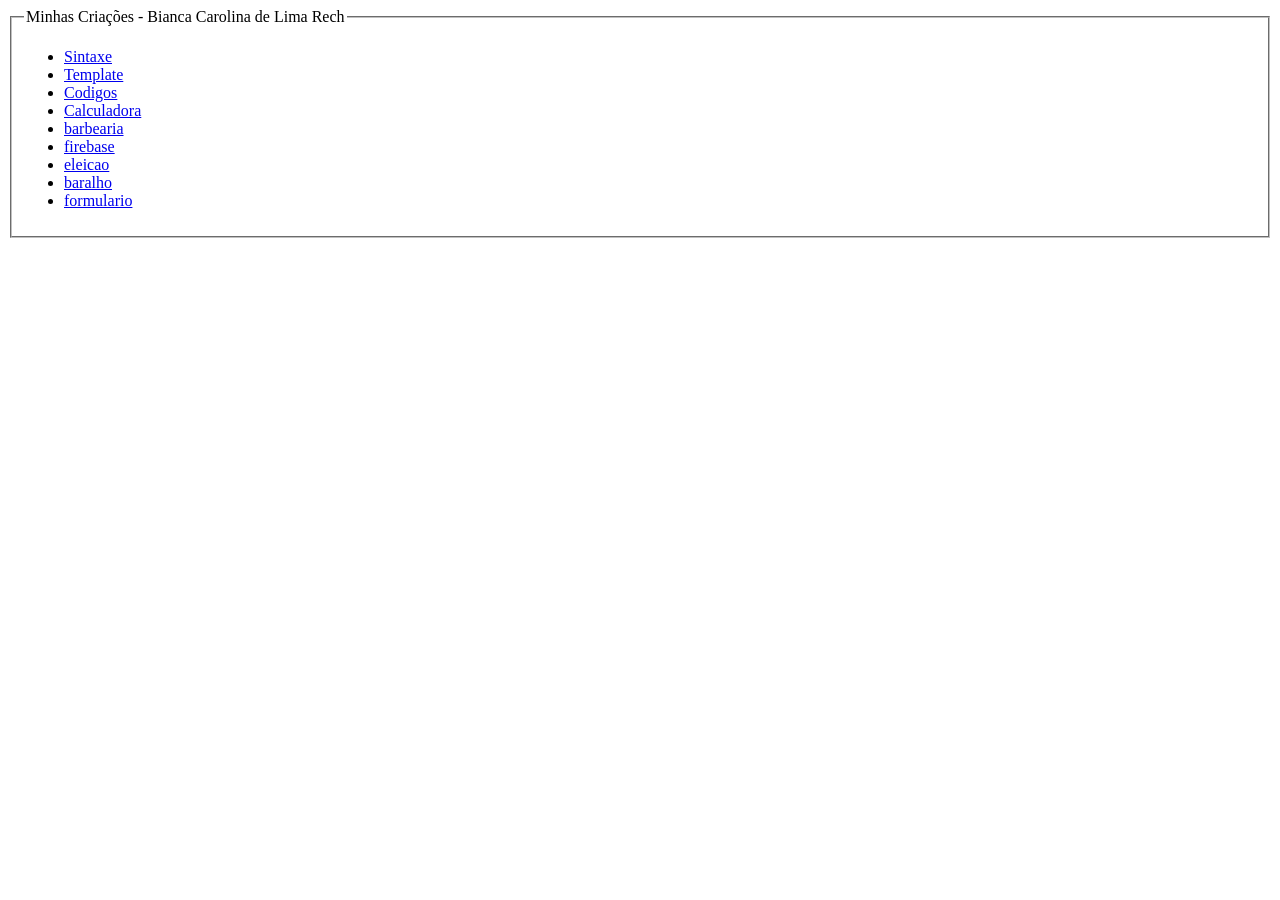
<file: index.html>
<!DOCTYPE html>
<html lang="PT-BR">
<head>
    <meta charset="UTF-8">
    <meta name="viewport" content="width=device-width, initial-scale=1.0">
    <title>Document</title>
</head>
<body>
    <fieldset>
        <legend>Minhas Criações - Bianca Carolina de Lima Rech</legend>
        <ul>
            <li><a href="sintaxe.html">Sintaxe</a></li>
            <li><a href="template.html">Template</a></li>
            <li><a href="codigos.html">Codigos</a></li>
            <li><a href="calculadora/calculadora.html">Calculadora</a></li>
            <li><a href="barbearia/barbearia.html">barbearia</a></li>
             <li><a href="firebase/firebase.html">firebase</a></li>
            <li><a href="eleicao/urna.html">eleicao</a></li>
            <li><a href="baralho/baralho.html">baralho</a></li>
            <li><a href="sistema/formulario.html">formulario</a></li>

        </ul>
    </fieldset>
</body>
</html>
</file>
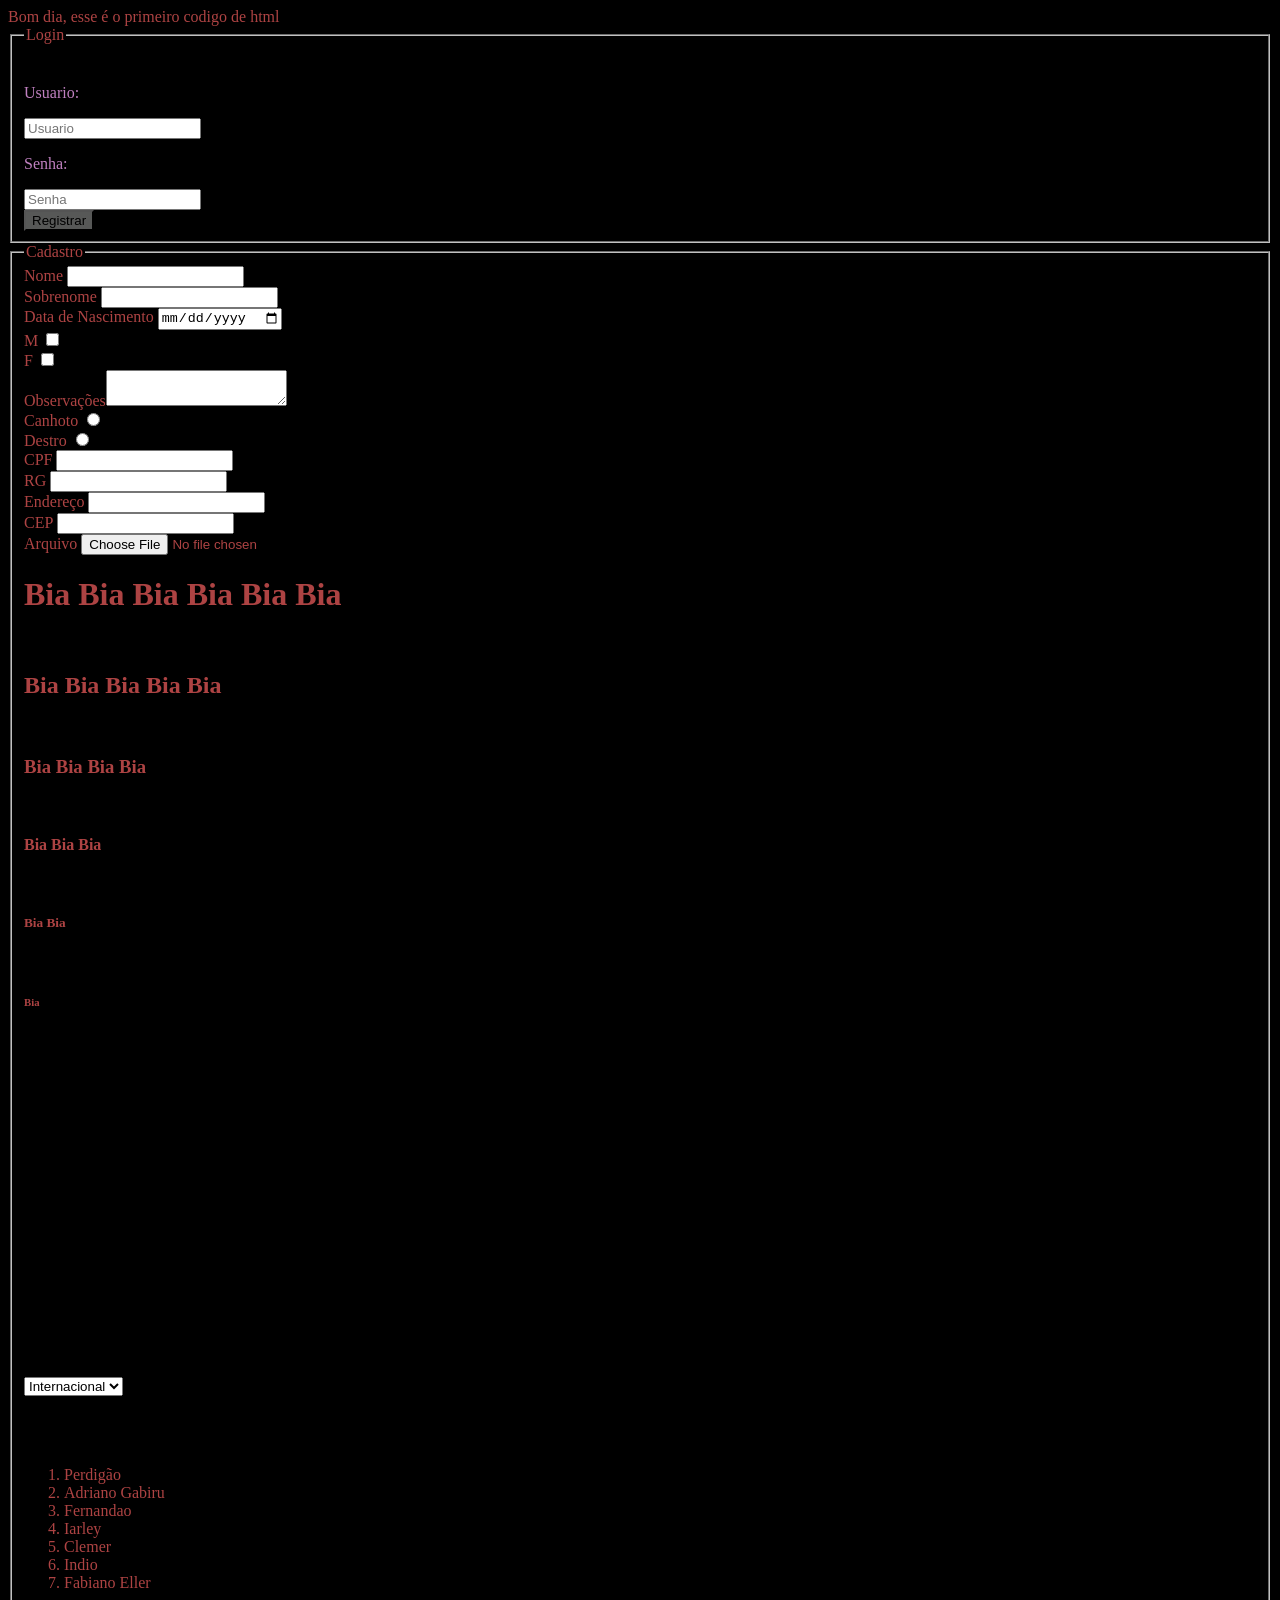
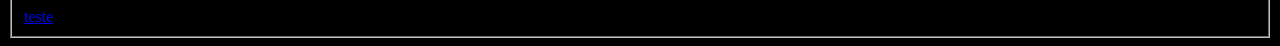
<file: codigos.html>
<!DOCTYPE html>
  <html lang="PT-BR">
      <head>
          <title>FrontEnd</title>
          <meta charset="utf-8">
          <link rel="stylesheet" type="text/css" href="">
          <script></script>
      </head>
      <style>
          .body{
            background-color: rgb(0, 0, 0);
            color:rgb(173, 67, 67);
          }
          .texto{
            color:rgb(192, 128, 192);
          }
          .submit{
            background-color: rgb(87, 88, 87);
          }
          .foto{
            background-image: url("https://editorial.uefa.com/resources/0287-195e642735d8-f09b9f6da9f8-1000/topshot-fbl-award-ballon_d_or-2023.jpeg");
            width:300px;
            height:200px;
            background-size: 50%;
            background-repeat: no-repeat;
          }
          .link{
            background-image: url("https://s2-ge.glbimg.com/qAiq9Ny0KA4EmGK-aiRLQ8-y3-s=/0x0:2048x2048/984x0/smart/filters:strip_icc()/i.s3.glbimg.com/v1/AUTH_bc8228b6673f488aa253bbcb03c80ec5/internal_photos/bs/2020/f/1/ctmjQ9SOypbLkmmJyMuw/ge.png");
            width:300px;
            height:200px;
            background-size: 50%;
            background-repeat: no-repeat;
          }
          a:hover{
            color: rgb(0, 255, 60);
          }
      </style>
      <body class="body">
          Bom dia, esse é o primeiro codigo de html
        <form method="POST" action="index.php">
            <fieldset>
                <legend>
                  Login
                </legend>
                <br>
                <p class="texto">Usuario:</p> <input type="text" placeholder="Usuario" minlength="5" maxlength="10" required><br>
                <p class="texto">Senha:</p>   <input type="password" placeholder="Senha" minlength="5" maxlength="10" required><br>
                <input type="submit" value="Registrar" class="submit">
            </fieldset>
            <fieldset>
                <legend>Cadastro</legend>
                Nome <input type="text"><br>
                Sobrenome <input type="text"><br>
                Data de Nascimento <input type="date"><br>
                M <input type="checkbox"><br>
                F <input type="checkbox"><br>
                Observações<textarea></textarea><br>
                Canhoto <input type="radio"><br>
                Destro <input type="radio"><br>
                CPF <input type="number"><br>
                RG <input type="number"><br>
                Endereço <input type="text"><br>
                CEP <input type="number"><br>
                Arquivo <input type="file"><br>
                <h1>Bia Bia Bia Bia Bia Bia</h1><br>
                <h2>Bia Bia Bia Bia Bia </h2><br>
                <h3>Bia Bia Bia Bia </h3><br>
                <h4>Bia Bia Bia</h4><br>
                <h5>Bia Bia </h5><br>
                <h6>Bia </h6><br>
                <br><br><br>
                <a href="https://ge.globo.com/"><div class="link"></div></a>
                
                
                
                <br><br><br><br>
                <select>
                    <option>Internacional</option>
                    <option>Coritiba</option>
                    <option>Flamengo</option>
                    <option>Corinthians</option>
                    <option>Gremio</option>
                </select>
                <br><br><br><br>
                <ol>
                    <li>Perdigão</li>
                    <li>Adriano Gabiru</li>
                    <li>Fernandao</li>
                    <li>Iarley</li>
                    <li>Clemer</li>
                    <li>Indio</li>
                    <li>Fabiano Eller</li>
                </ol>
                <a href="www.google.com.br">teste</a>
            </fieldset>
        </form>
      </body>
  </html>
</file>
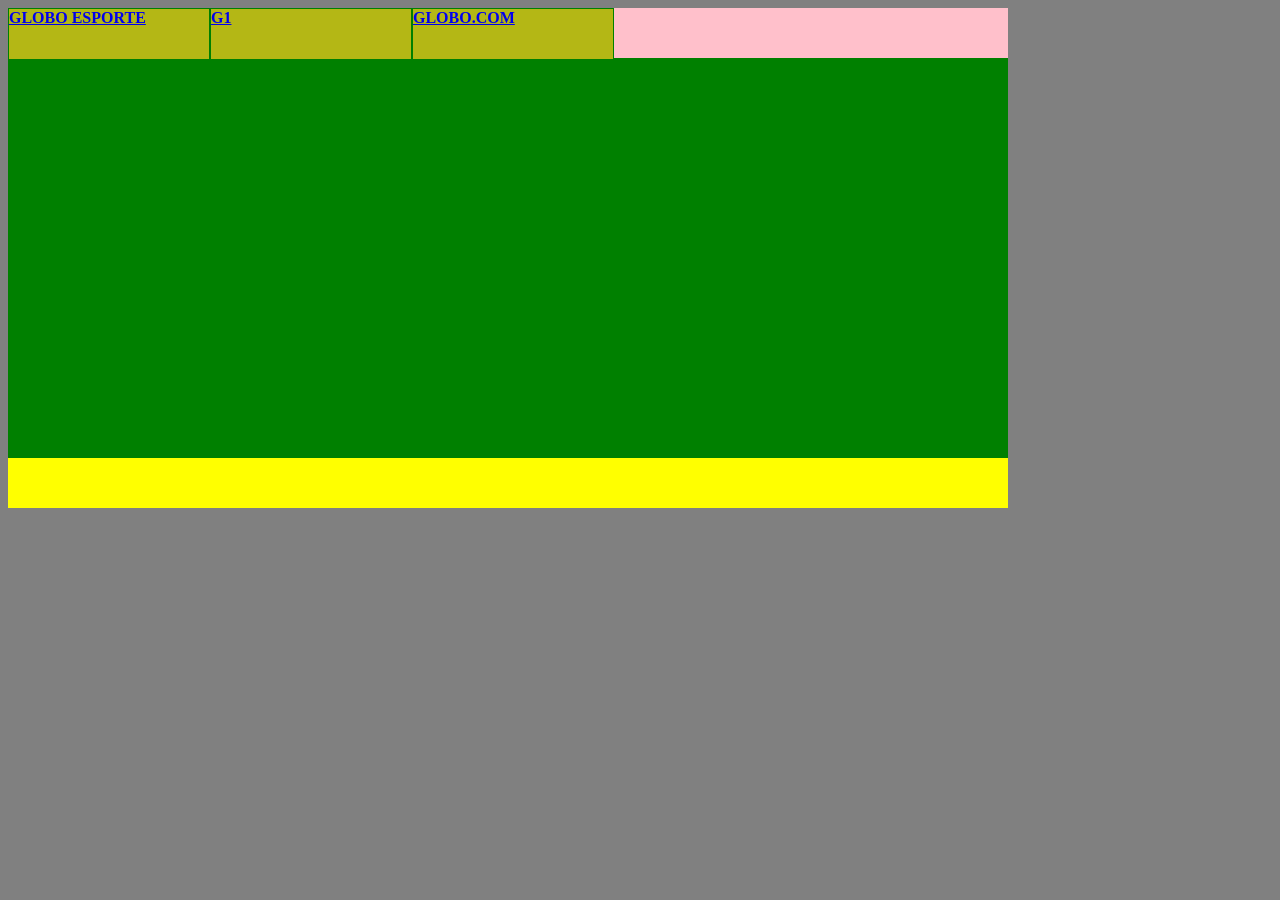
<file: template.html>
<!DOCTYPE html>
<html lang="en">

<head>
    <meta charset="UTF-8">
    <meta name="viewport" content="width=device-width, initial-scale=1.0">
    <title>Document</title>
    <style>
        body {
            background-color: grey;
            width: 1000px;
            height: 500px;
        }

        header {
            background-color: red;
            width: 100%;
            height: 10%;
        }

        main {
            background-color: green;
            width: 100%;
            height: 80%;
        }

        footer {
            background-color: yellow;
            width: 100%;
            height: 10%;
        }

        .menu {
            width: 100%;
            height: 100%;
            background-color: pink;
            display: flex;
        }

        .linkMenu {
            color: gray;
            border: 1px solid green;
            width: 20%;
            height: 100%;
            background-color: rgb(180, 183, 21);
            font-family: cursive;
            font-size: 100%;
            font-weight: bold;
        }
    </style>
</head>

<body>
    <header>
        <div class="menu">
            <div class="linkMenu">
                <a href="https://ge.globo.com/">GLOBO ESPORTE</a>
            </div>
            <div class="linkMenu">
                <a href="https://ge.globo.com/">G1</a>
            </div>
            <div class="linkMenu">
                <a href="https://ge.globo.com/">GLOBO.COM</a>
            </div>
        </div>
    </header>
    <main>

    </main>
    <footer>

    </footer>
</body>

</html>
</file>
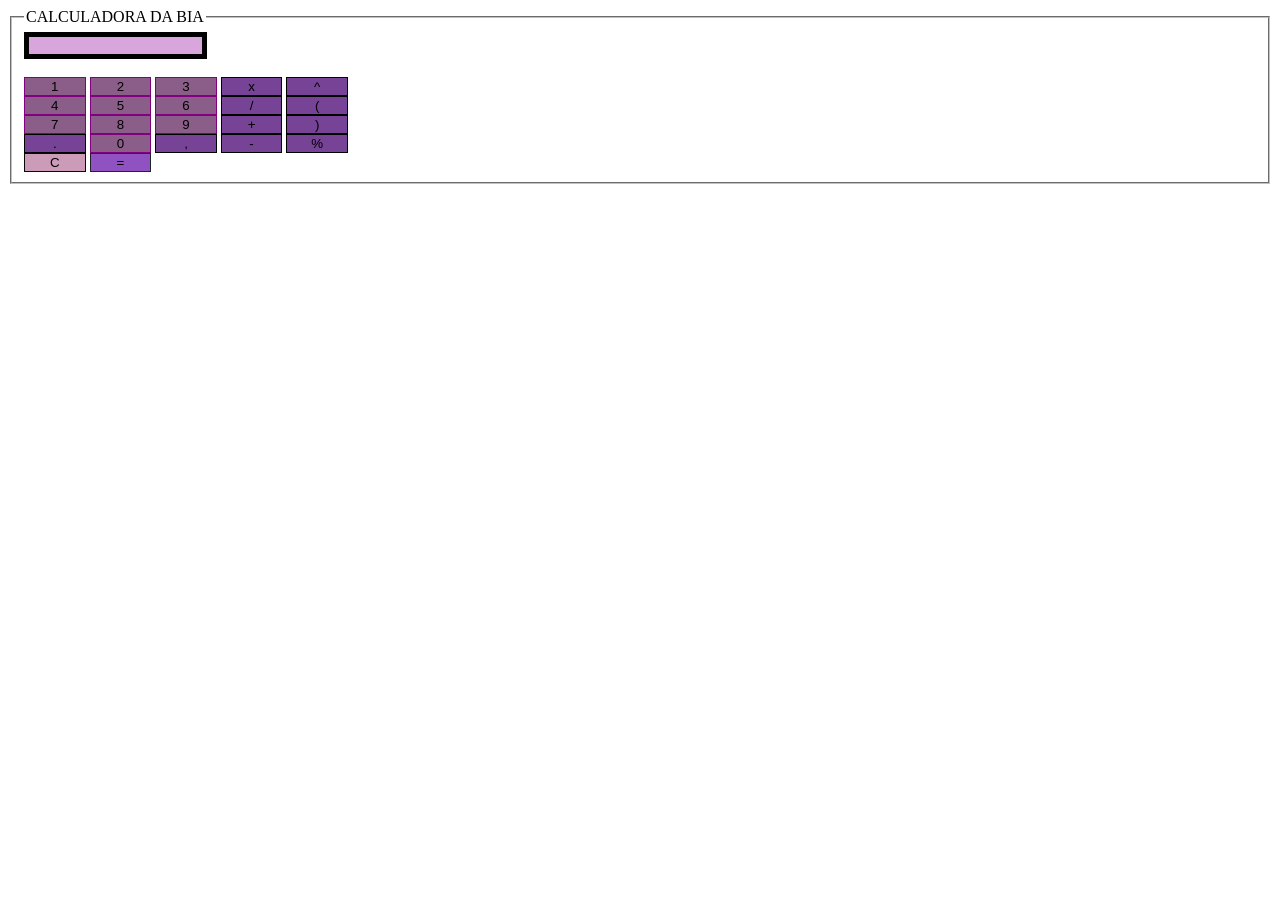
<file: calculadora/calculadora.html>
<!DOCTYPE html>
<html lang="en">
<head>
    <meta charset="UTF-8">
    <meta name="viewport" content="width=device-width, initial-scale=1.0">
    <title>Document</title>
    <style>
        .campo{
            background-color: rgb(216, 166, 220);
            border:5px solid rgb(0, 0, 0);
        }
        .botao{
            width:5%;
            height:3%;
            background-color: rgb(139, 94, 137);
            border:1.5px solid purple;
        }
        .botao2{
            width:5%;
            height:3%;
            background-color: rgb(118, 67, 151);
            border:1.5px solid rgb(0, 0, 0);
        }
        .botao3{
            width:5%;
            height:3%;
            background-color: rgb(203, 155, 184);
            border:1.5px solid rgb(8, 9, 5);
        }
        .botao4{
            width:5%;
            height:3%;
            background-color: rgb(144, 81, 193);
            border:1.5px solid rgb(32, 37, 40);
        }
    </style>
    <script>
        function adicionar(valor){
            document.getElementById("campo").value += valor;
        }
        function limpar(){
            document.getElementById("campo").value = "";
        }
        function calcular(){
            var campo = document.getElementById("campo");
            try{
               campo.value = eval(campo.value); 
            }catch(error){
                campo.value ="Erro";
            }
        }
    </script>
</head>
<body>
    <fieldset>
        <legend>CALCULADORA DA BIA</legend>
        <input type="text" id="campo" onclick="adicionar('1')" class="campo"><br><br>
        <button onclick="adicionar('1')" class="botao">1</button>
        <button onclick="adicionar('2')" class="botao">2</button>
        <button onclick="adicionar('3')" class="botao">3</button>
        <button onclick="adicionar('*')" class="botao2">x</button>
        <button onclick="adicionar('^')" class="botao2">^</button>
        <br>
        <button onclick="adicionar('4')" class="botao">4</button>
        <button onclick="adicionar('5')" class="botao">5</button>
        <button onclick="adicionar('6')" class="botao">6</button>
        <button onclick="adicionar('/')" class="botao2">/</button>
        <button onclick="adicionar('(')" class="botao2">(</button>
        <br>
        <button onclick="adicionar('7')" class="botao">7</button>
        <button onclick="adicionar('8')" class="botao">8</button>
        <button onclick="adicionar('9')" class="botao">9</button>
        <button onclick="adicionar('+')" class="botao2">+</button>
        <button onclick="adicionar(')')" class="botao2">)</button>
        <br>
        <button onclick="adicionar('.')" class="botao2">.</button>
        <button onclick="adicionar('0')" class="botao">0</button>
        <button onclick="adicionar(',')" class="botao2">,</button>
        <button onclick="adicionar('-')" class="botao2">-</button>
        <button onclick="adicionar('%')" class="botao2">%</button>
        <br>
        <button onclick="limpar()" class="botao3">C</button>
        <button onclick="calcular()" class="botao4">=</button>
    </fieldset>
</body>
</html>
</file>
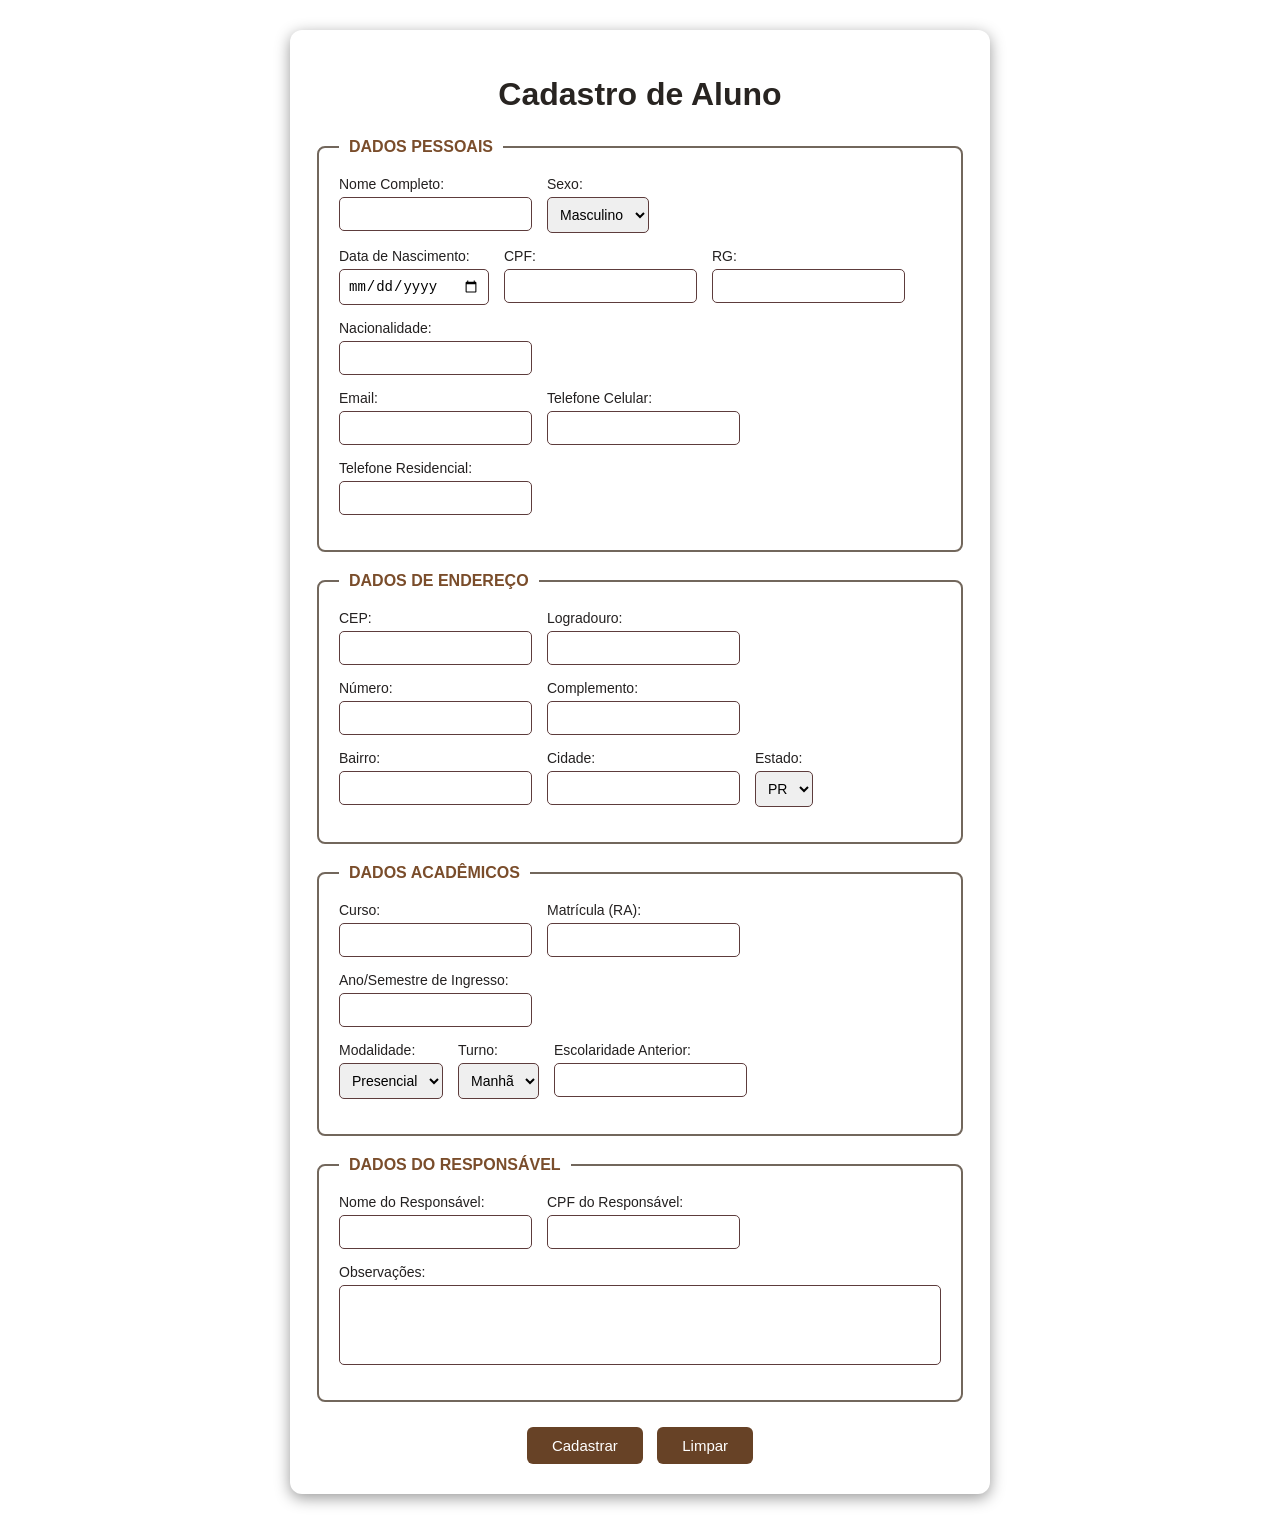
<file: sistema/formulario.html>
<!DOCTYPE html>
<html lang="pt-br">

<head>
    <meta charset="UTF-8">
    <meta name="viewport" content="width=device-width, initial-scale=1.0">

    <title>Cadastro</title>

    <style>

        * {
            box-sizing: border-box;
        }

        body {
            margin: 0;
            background-color: #ffffff;
            font-family: Arial, sans-serif;

            display: flex;
            justify-content: center;
            align-items: center;

            padding: 30px;
        }

        .site {
            width: 700px;
            background-color: white;

            padding: 25px;

            border-radius: 12px;
            box-shadow: 0px 4px 15px #999;
        }

        h1 {
            text-align: center;
            color: #282421;
            margin-bottom: 25px;
        }

        fieldset {
            border: 2px solid #72675c;
            border-radius: 8px;
            margin-bottom: 20px;
            padding: 20px;
        }

        legend {
            color: #7a4d2b;
            font-weight: bold;
            padding: 0 10px;
        }

        .linha1,
        .linha2,
        .linha3,
        .linha4,
        .linha5,
        .linha6,
        .linha7,
        .linha8,
        .linha9 {
            display: flex;
            flex-wrap: wrap;
            gap: 15px;
            margin-bottom: 15px;
        }

        label {
            color: #232020;
            font-size: 14px;

            display: flex;
            flex-direction: column;
            gap: 5px;
        }

        input,
        select,
        textarea {
            padding: 8px;
            border: 1px solid #5d3c3c;
            border-radius: 5px;
            font-size: 14px;
        }

        input:focus,
        select:focus,
        textarea:focus {
            outline: none;
            border-color: #776a60;
        }

        input {
            min-width: 150px;
        }

        textarea {
            width: 100%;
            height: 80px;
            resize: none;
        }

        .botoes {
            text-align: center;
            margin-top: 20px;
        }

        button {
            padding: 10px 25px;
            border: none;
            border-radius: 6px;
            background-color: #674226;
            color: white;
            font-size: 15px;
            cursor: pointer;
            margin: 5px;
        }

        button:hover {
            background-color: #68574b;
        }

    </style>
</head>

<body>

    <div class="site">

        <h1>Cadastro de Aluno</h1>

        <form>

            <fieldset>
                <legend>DADOS PESSOAIS</legend>

                <div class="linha1">
                    <label>
                        Nome Completo:
                        <input type="text">
                    </label>

                    <label>
                        Sexo:
                        <select>
                            <option>Masculino</option>
                            <option>Feminino</option>
                            <option>Outros</option>
                        </select>
                    </label>
                </div>

                <div class="linha2">
                    <label>
                        Data de Nascimento:
                        <input type="date">
                    </label>

                    <label>
                        CPF:
                        <input type="text">
                    </label>

                    <label>
                        RG:
                        <input type="text">
                    </label>

                    <label>
                        Nacionalidade:
                        <input type="text">
                    </label>
                </div>

                <div class="linha3">
                    <label>
                        Email:
                        <input type="email">
                    </label>

                    <label>
                        Telefone Celular:
                        <input type="tel">
                    </label>

                    <label>
                        Telefone Residencial:
                        <input type="tel">
                    </label>
                </div>

            </fieldset>


            <fieldset>

                <legend>DADOS DE ENDEREÇO</legend>

                <div class="linha4">

                    <label>
                        CEP:
                        <input type="text">
                    </label>

                    <label>
                        Logradouro:
                        <input type="text">
                    </label>

                    <label>
                        Número:
                        <input type="number">
                    </label>

                    <label>
                        Complemento:
                        <input type="text">
                    </label>

                </div>

                <div class="linha5">

                    <label>
                        Bairro:
                        <input type="text">
                    </label>

                    <label>
                        Cidade:
                        <input type="text">
                    </label>

                    <label>
                        Estado:
                        <select>
                            <option>PR</option>
                            <option>SP</option>
                            <option>SC</option>
                            <option>RS</option>
                            <option>RJ</option>
                        </select>
                    </label>

                </div>

            </fieldset>


            <fieldset>

                <legend>DADOS ACADÊMICOS</legend>

                <div class="linha6">

                    <label>
                        Curso:
                        <input type="text">
                    </label>

                    <label>
                        Matrícula (RA):
                        <input type="number">
                    </label>

                    <label>
                        Ano/Semestre de Ingresso:
                        <input type="text">
                    </label>

                </div>

                <div class="linha7">

                    <label>
                        Modalidade:
                        <select>
                            <option>Presencial</option>
                            <option>Online</option>
                        </select>
                    </label>

                    <label>
                        Turno:
                        <select>
                            <option>Manhã</option>
                            <option>Tarde</option>
                            <option>Noite</option>
                        </select>
                    </label>

                    <label>
                        Escolaridade Anterior:
                        <input type="text">
                    </label>

                </div>

            </fieldset>


            <fieldset>

                <legend>DADOS DO RESPONSÁVEL</legend>

                <div class="linha8">

                    <label>
                        Nome do Responsável:
                        <input type="text">
                    </label>

                    <label>
                        CPF do Responsável:
                        <input type="text">
                    </label>

                </div>

                <div class="linha9">

                    <label style="width: 100%;">
                        Observações:
                        <textarea></textarea>
                    </label>

                </div>

            </fieldset>


            <div class="botoes">

                <button type="submit">Cadastrar</button>

                <button type="reset">Limpar</button>

            </div>

        </form>

    </div>

</body>

</html>
</file>
